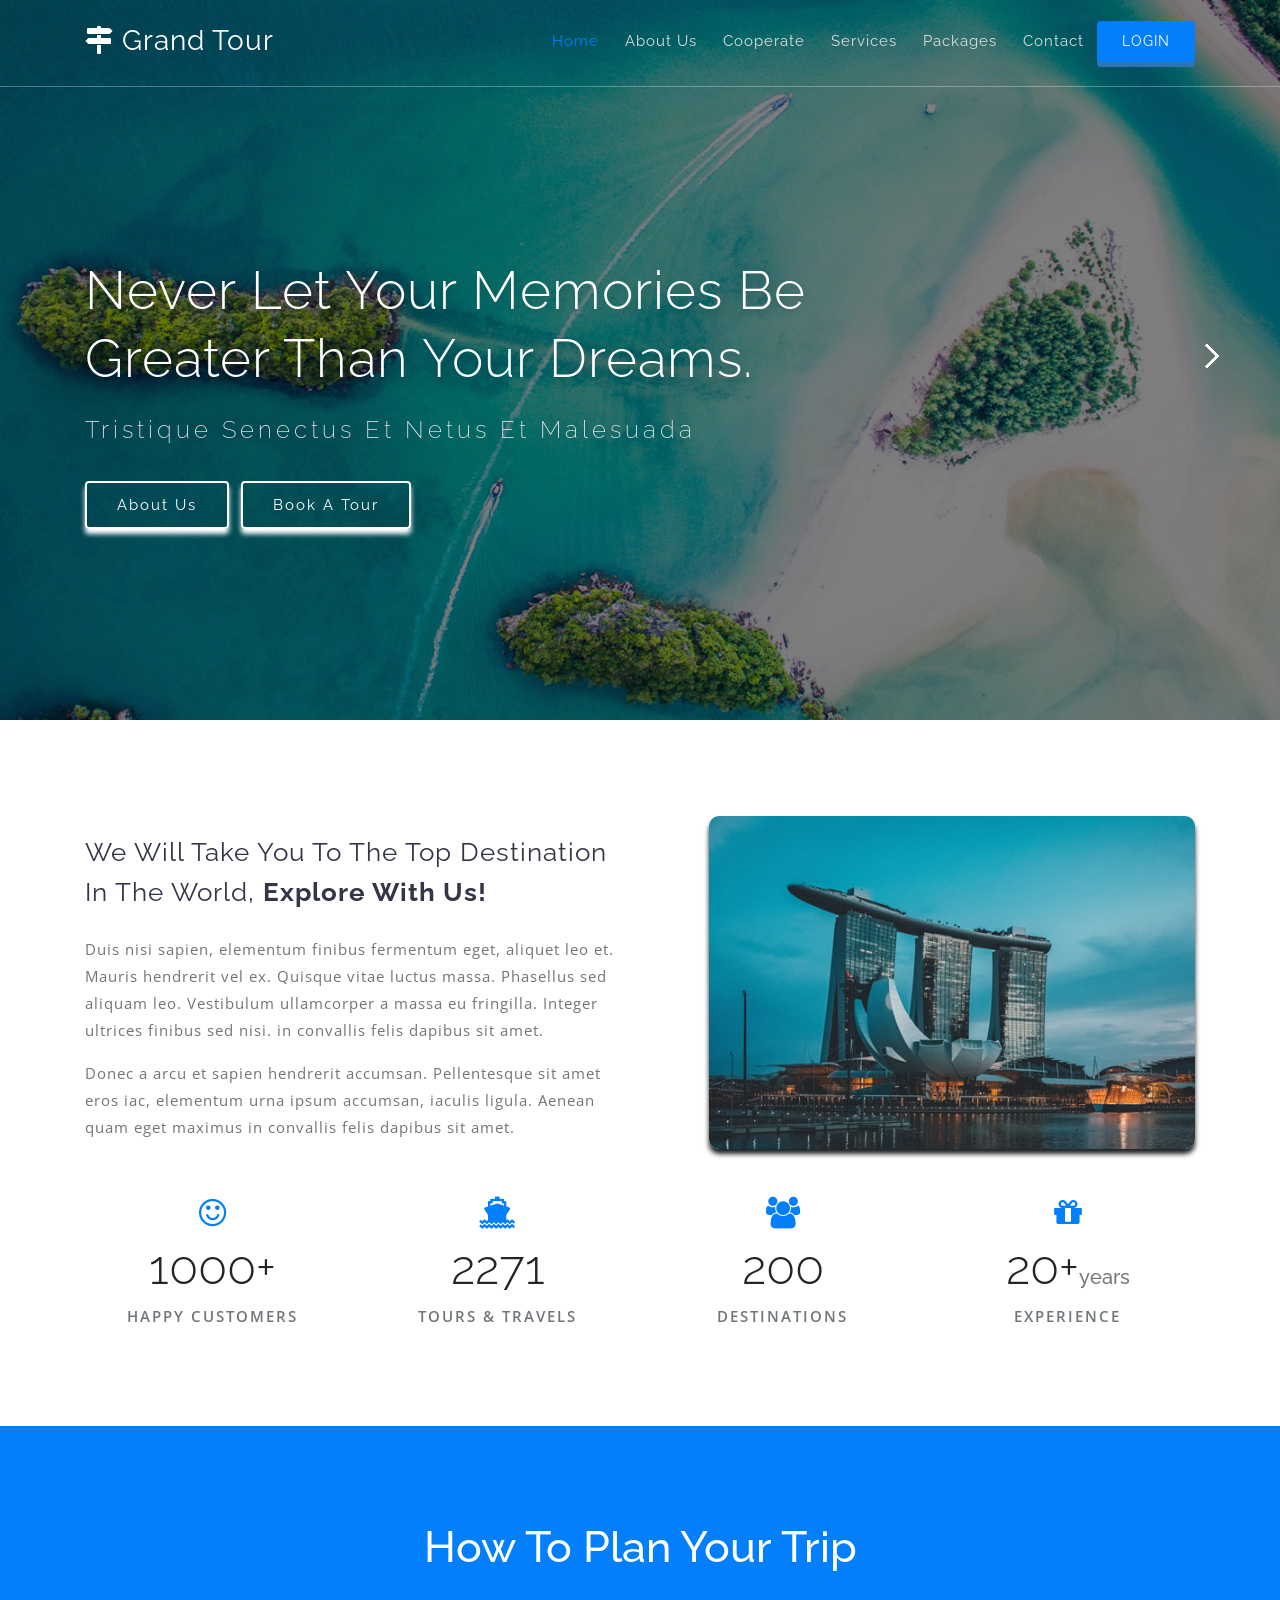
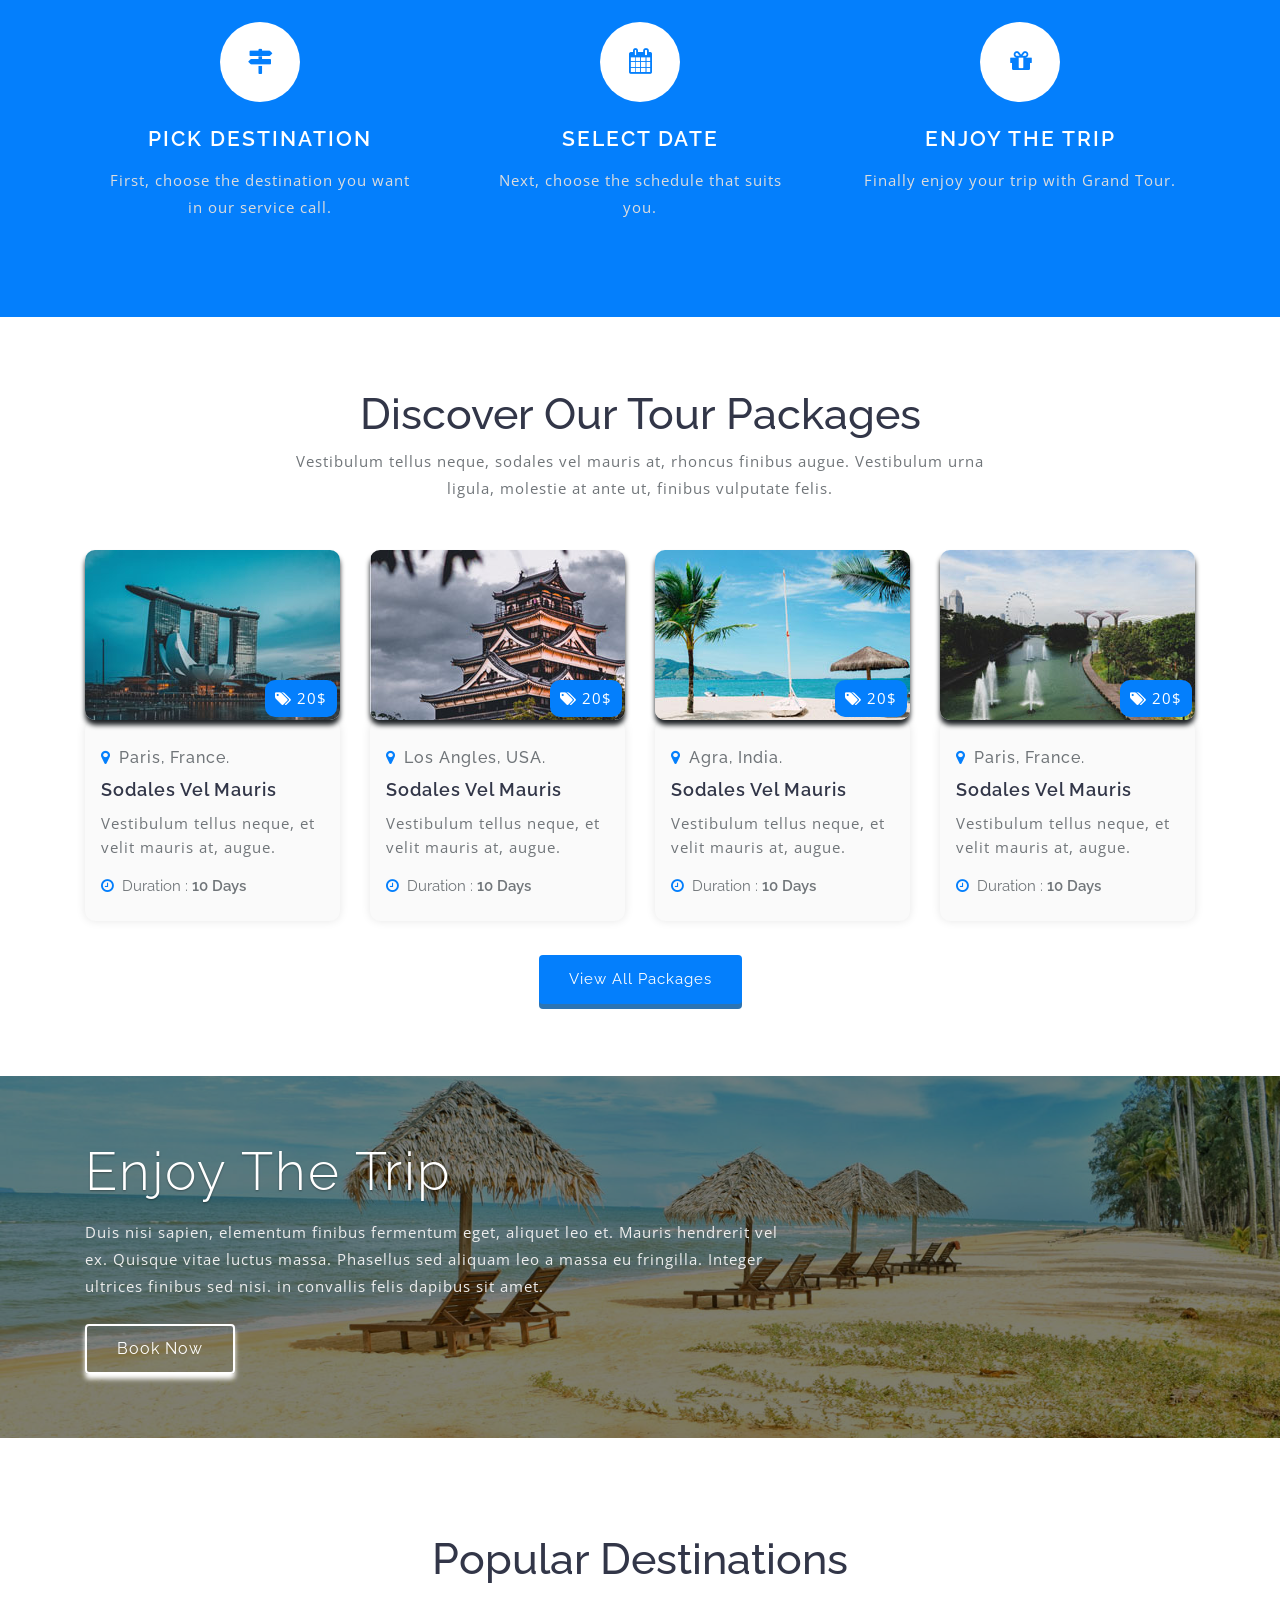
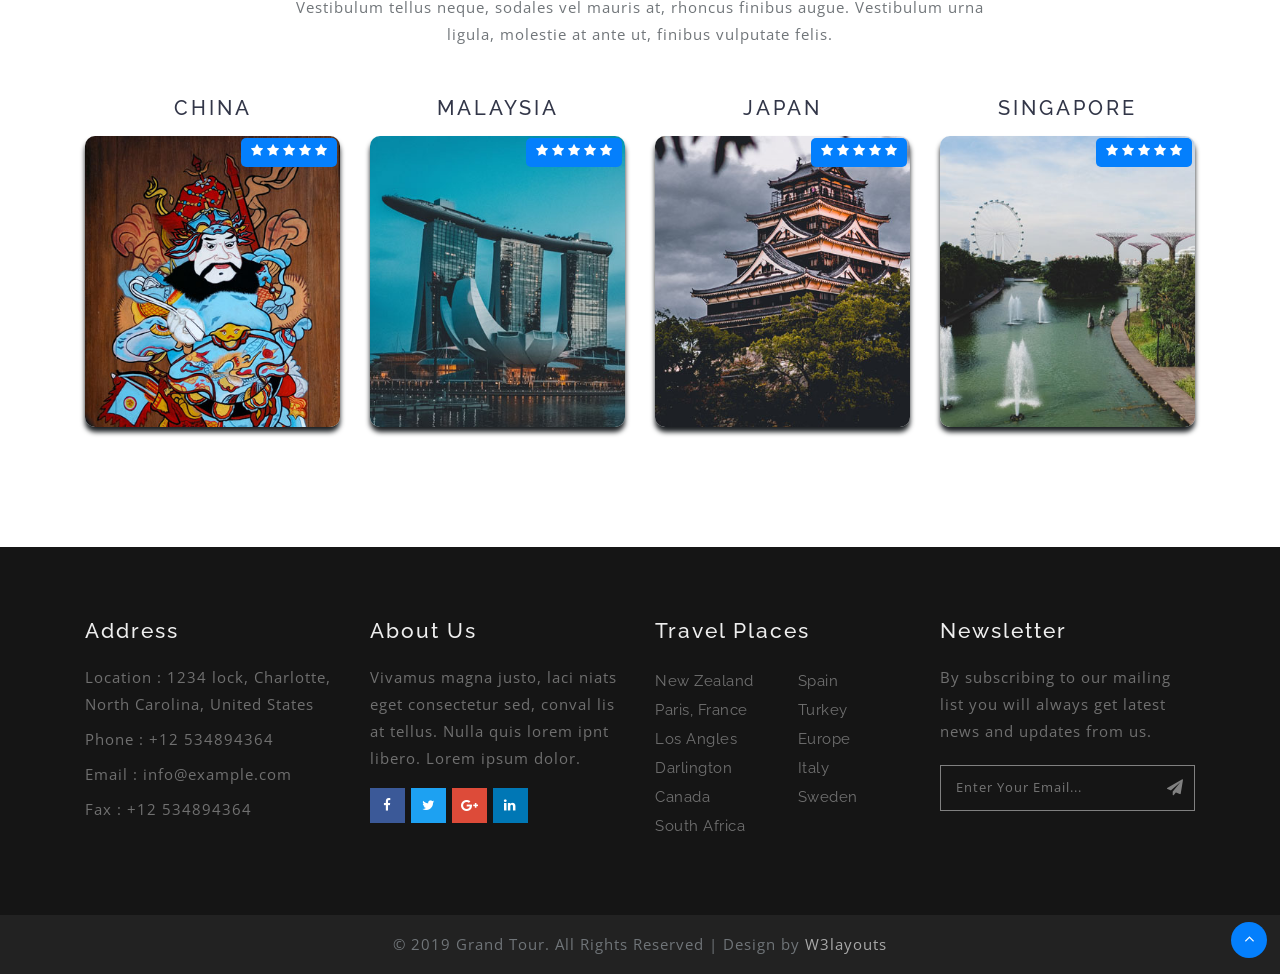
<file: wwwroot/Template/index.html>
<!DOCTYPE html>
<html lang="en">
<head>
<title>Grand Tour</title>
<meta name="viewport" content="width=device-width, initial-scale=1">
<meta charset="utf-8">
<meta name="keywords" content="Grand Tour Responsive web template, Bootstrap Web Templates, Flat Web Templates, Android Compatible web template, 
Smartphone Compatible web template, free webdesigns for Nokia, Samsung, LG, SonyEricsson, Motorola web design" />

    <script>
        addEventListener("load", function () {
            setTimeout(hideURLbar, 0);
        }, false);

        function hideURLbar() {
            window.scrollTo(0, 1);
        }
    </script>
	
	<!-- css files -->
    <link href="../Assets/css/bootstrap.css" rel='stylesheet' type='text/css' /><!-- bootstrap css -->
    <link href="../Assets/css/style.css" rel='stylesheet' type='text/css' /><!-- custom css -->
    <link href="../Assets/css/font-awesome.min.css" rel="stylesheet"><!-- fontawesome css -->
	<!-- //css files -->
	
	<link href="../Assets/css/css_slider.css" type="text/css" rel="stylesheet" media="all">

	<!-- google fonts -->
	<link href="//fonts.googleapis.com/css?family=Open+Sans:300,300i,400,400i,600,600i,700,700i,800,800i" rel="stylesheet">
	<link href="//fonts.googleapis.com/css?family=Raleway:100,100i,200,200i,300,300i,400,400i,500,500i,600,600i,700,700i,800,800i,900,900i" rel="stylesheet">
	<!-- //google fonts -->
	
</head>
<body>

<!-- header -->
<header>
	<div class="container">
		<!-- nav -->
		<nav class="py-md-4 py-3 d-lg-flex">
			<div id="logo">
				<h1 class="mt-md-0 mt-2"> <a href="index.html"><span class="fa fa-map-signs"></span> Grand Tour </a></h1>
			</div>
			<label for="drop" class="toggle"><span class="fa fa-bars"></span></label>
			<input type="checkbox" id="drop" />
			<ul class="menu ml-auto mt-1">
				<li class="active"><a href="index.html">Home</a></li>
				<li class=""><a href="about.html">About Us</a></li>
				<li class=""><a href="cooperate.html">Cooperate</a></li>
				<li class=""><a href="services.html">Services</a></li>
				<li class=""><a href="packages.html">Packages</a></li>
				<li class=""><a href="contact.html">Contact</a></li>
				<li class="booking"><a href="login.html">Login</a></li>
			</ul>
		</nav>
		<!-- //nav -->
	</div>
</header>
<!-- //header -->

<!-- banner -->
<section class="banner_w3lspvt" id="home">
	<div class="csslider infinity" id="slider1">
		<input type="radio" name="slides" checked="checked" id="slides_1" />
		<input type="radio" name="slides" id="slides_2" />
		<input type="radio" name="slides" id="slides_3" />
		<input type="radio" name="slides" id="slides_4" />
		<ul>
			<li>
				<div class="banner-top">
					<div class="overlay">
						<div class="container">
							<div class="w3layouts-banner-info">
								<h3 class="text-wh">Never let your memories be greater than your dreams.</h3>
								<h4 class="text-wh">tristique senectus et netus et malesuada</h4>
								<div class="buttons mt-4">
									<a href="about.html" class="btn mr-2">About Us</a>
									<a href="booking.html" class="btn">Book a Tour</a>
								</div>
							</div>
						</div>
					</div>
				</div>
			</li>
			<li>
				<div class="banner-top1">
					<div class="overlay">
						<div class="container">
							<div class="w3layouts-banner-info">
								<h3 class="text-wh">It is better to travel than to arrive. Let's Be Adventurers.</h3>
								<h4 class="text-wh">tristique senectus et netus et malesuada</h4>
								<div class="buttons mt-4">
									<a href="about.html" class="btn mr-2">About Us</a>
									<a href="booking.html" class="btn">Book a Tour</a>
								</div>
							</div>
						</div>
					</div>
				</div>
			</li>
			<li>
				<div class="banner-top2">
					<div class="overlay">
						<div class="container">
							<div class="w3layouts-banner-info">
								<h3 class="text-wh">Never let your memories be greater than your dreams.</h3>
								<h4 class="text-wh">tristique senectus et netus et malesuada</h4>
								<div class="buttons mt-4">
									<a href="about.html" class="btn mr-2">About Us</a>
									<a href="booking.html" class="btn">Book a Tour</a>
								</div>
							</div>
						</div>
					</div>
				</div>
			</li>
			<li>
				<div class="banner-top3">
					<div class="overlay1">
						<div class="container">
							<div class="w3layouts-banner-info">
								<h3 class="text-wh">It is better to travel than to arrive. Let's Be Adventurers.</h3>
								<h4 class="text-wh">tristique senectus et netus et malesuada</h4>
								<div class="buttons mt-4">
									<a href="about.html" class="btn mr-2">About Us</a>
									<a href="booking.html" class="btn">Book a Tour</a>
								</div>
							</div>
						</div>
					</div>
				</div>
			</li>
		</ul>
		<div class="arrows">
			<label for="slides_1"></label>
			<label for="slides_2"></label>
			<label for="slides_3"></label>
			<label for="slides_4"></label>
		</div>
	</div>
</section>
<!-- //banner -->

<!-- about -->
<section class="about py-5">
	<div class="container py-lg-5 py-sm-4">
		<div class="row">
			<div class="col-lg-6 about-left">
				<h3 class="mt-lg-3">We will take you to the Top destination in the world, <strong>Explore with us!</strong></h3>
				<p class="mt-4">Duis nisi sapien, elementum finibus fermentum eget, aliquet leo et. Mauris hendrerit vel ex.
				Quisque vitae luctus massa. Phasellus sed aliquam leo. Vestibulum ullamcorper a massa eu fringilla. Integer ultrices finibus sed nisi.
				in convallis felis dapibus sit amet.</p>
				<p class="mt-3"> Donec a arcu et sapien hendrerit accumsan. Pellentesque sit amet eros iac, elementum 
				urna ipsum accumsan, iaculis ligula. Aenean quam eget maximus in convallis felis dapibus sit amet.</p>
			</div>
			<div class="col-lg-6 about-right text-lg-right mt-lg-0 mt-5">
				<img src="../Assets/images/about.jpg" alt="" class="img-fluid abt-image" />
			</div>
		</div>
		<div class="row mt-5 text-center">
			<div class="col-lg-3 col-6">
				<div class="counter">
					<span class="fa fa-smile-o"></span>
					<div class="timer count-title count-number">1000+</div>
					<p class="count-text text-uppercase">happy customers</p>
				</div>
			</div>
			<div class="col-lg-3 col-6">
				<div class="counter">
					<span class="fa fa-ship"></span>
					<div class="timer count-title count-number">2271</div>
					<p class="count-text text-uppercase">Tours & Travels </p>
				</div>
			</div>
			<div class="col-lg-3 col-6 mt-lg-0 mt-5">
				<div class="counter">
					<span class="fa fa-users"></span>
					<div class="timer count-title count-number">200</div>
					<p class="count-text text-uppercase">destinations</p>
				</div>
			</div>
			<div class="col-lg-3 col-6 mt-lg-0 mt-5">
				<div class="counter">
					<span class="fa fa-gift"></span>
					<div class="timer count-title count-number">20+<span>years</span></div>
					<p class="count-text text-uppercase">experience</p>
				</div>
			</div>
		</div>
	</div>
</section>
<!-- //about -->

<!-- how to book -->
<section class="book py-5">
	<div class="container py-lg-5 py-sm-3">
		<h2 class="heading text-capitalize text-center"> How To Plan Your Trip</h2>
		<div class="row mt-5 text-center">
			<div class="col-lg-4 col-sm-6">
				<div class="grid-info">
					<div class="icon">
						<span class="fa fa-map-signs"></span>
					</div>
					<h4>Pick Destination</h4>
					<p class="mt-3">First, choose the destination you want in our service call.</p>
				</div>
			</div>
			<div class="col-lg-4 col-sm-6 mt-sm-0 mt-5">
				<div class="grid-info">
					<div class="icon">
						<span class="fa fa-calendar"></span>
					</div>
					<h4>Select Date</h4>
					<p class="mt-3">Next, choose the schedule that suits you.</p>
				</div>
			</div>
			<div class="col-lg-4 col-sm-6 mt-lg-0 mt-5">
				<div class="grid-info">
					<div class="icon">
						<span class="fa fa-gift"></span>
					</div>
					<h4>Enjoy the Trip</h4>
					<p class="mt-3">Finally enjoy your trip with Grand Tour.</p>
				</div>
			</div>
		</div>
	</div>
</section>
<!-- //how to book -->

<!-- tour packages -->
<section class="packages py-5">
	<div class="container py-lg-4 py-sm-3">
		<h3 class="heading text-capitalize text-center"> Discover our tour packages</h3>
		<p class="text mt-2 mb-5 text-center">Vestibulum tellus neque, sodales vel mauris at, rhoncus finibus augue. Vestibulum urna ligula, molestie at ante ut, finibus vulputate felis.</p>
		<div class="row">
			<div class="col-lg-3 col-sm-6">
				<div class="image-tour position-relative">
					<img src="../Assets/images/p1.jpg" alt="" class="img-fluid" />
					<p><span class="fa fa-tags"></span> <span>20$</span></p>
				</div>
				<div class="package-info">
					<h6 class="mt-1"><span class="fa fa-map-marker mr-2"></span>Paris, France.</h6>
					<h5 class="my-2">Sodales vel mauris</h5>
					<p class="">Vestibulum tellus neque, et velit mauris at, augue.</p>
					<ul class="listing mt-3">
						<li><span class="fa fa-clock-o mr-2"></span>Duration : <span>10 Days</span></li>
					</ul>
				</div>
			</div>
			<div class="col-lg-3 col-sm-6">
				<div class="image-tour position-relative">
					<img src="../Assets/images/p2.jpg" alt="" class="img-fluid" />
					<p><span class="fa fa-tags"></span> <span>20$</span></p>
				</div>
				<div class="package-info">
					<h6 class="mt-1"><span class="fa fa-map-marker mr-2"></span>Los Angles, USA.</h6>
					<h5 class="my-2">Sodales vel mauris</h5>
					<p class="">Vestibulum tellus neque, et velit mauris at, augue.</p>
					<ul class="listing mt-3">
						<li><span class="fa fa-clock-o mr-2"></span>Duration : <span>10 Days</span></li>
					</ul>
				</div>
			</div>
			<div class="col-lg-3 col-sm-6 mt-lg-0 mt-5">
				<div class="image-tour position-relative">
					<img src="../Assets/images/p3.jpg" alt="" class="img-fluid" />
					<p><span class="fa fa-tags"></span> <span>20$</span></p>
				</div>
				<div class="package-info">
					<h6 class="mt-1"><span class="fa fa-map-marker mr-2"></span>Agra, India.</h6>
					<h5 class="my-2">Sodales vel mauris</h5>
					<p class="">Vestibulum tellus neque, et velit mauris at, augue.</p>
					<ul class="listing mt-3">
						<li><span class="fa fa-clock-o mr-2"></span>Duration : <span>10 Days</span></li>
					</ul>
				</div>
			</div>
			<div class="col-lg-3 col-sm-6 mt-lg-0 mt-5">
				<div class="image-tour position-relative">
					<img src="../Assets/images/p4.jpg" alt="" class="img-fluid" />
					<p><span class="fa fa-tags"></span> <span>20$</span></p>
				</div>
				<div class="package-info">
					<h6 class="mt-1"><span class="fa fa-map-marker mr-2"></span>Paris, France.</h6>
					<h5 class="my-2">Sodales vel mauris</h5>
					<p class="">Vestibulum tellus neque, et velit mauris at, augue.</p>
					<ul class="listing mt-3">
						<li><span class="fa fa-clock-o mr-2"></span>Duration : <span>10 Days</span></li>
					</ul>
				</div>
			</div>
		</div>
		<div class="view-package text-center mt-4">
			<a href="packages.html">View All Packages</a>
		</div>
	</div>
</section>
<!-- tour packages -->

<!-- text -->
<section class="text-content">
	<div class="overlay-inner py-5">
		<div class="container py-md-3">
			<div class="test-info">
				<h4 class="tittle">Enjoy The Trip</h4>
				<p class="mt-3">Duis nisi sapien, elementum finibus fermentum eget, aliquet leo et. Mauris hendrerit vel ex. Quisque vitae luctus massa.
				Phasellus sed aliquam leo a massa eu fringilla. Integer ultrices finibus sed nisi. in convallis felis dapibus
				sit amet.</p>
				<div class="text-left mt-4">
						<a href="booking.html">Book Now</a>
				</div>
			</div>
		</div>
	</div>
</section>
<!-- //text -->
	
<!-- destinations -->
<section class="destinations py-5" id="destinations">
	<div class="container py-xl-5 py-lg-3">
		<h3 class="heading text-capitalize text-center"> Popular Destinations</h3>
		<p class="text mt-2 mb-5 text-center">Vestibulum tellus neque, sodales vel mauris at, rhoncus finibus augue. Vestibulum urna ligula, molestie at ante ut, finibus vulputate felis.</p>
		<div class="row inner-sec-w3layouts-w3pvt-lauinfo">
			<div class="col-md-3 col-sm-6 col-6 destinations-grids text-center">
				<h4 class="destination mb-3">China</h4>
				<div class="image-position position-relative">
					<img src="../Assets/images/china.jpg" class="img-fluid" alt="">
					<div class="rating">
						<ul>
							<li><span class="fa fa-star"></span></li>
							<li><span class="fa fa-star"></span></li>
							<li><span class="fa fa-star"></span></li>
							<li><span class="fa fa-star"></span></li>
							<li><span class="fa fa-star"></span></li>
						</ul>
					</div>
				</div>
				<div class="destinations-info">
					<div class="caption mb-lg-3">
						<h4>China</h4>
						<a href="booking.html">Book Now</a>
					</div>
				</div>
				<br>
			</div>
			<div class="col-md-3 col-sm-6 col-6 destinations-grids text-center">
				<h4 class="destination mb-3">Malaysia</h4>
				<div class="image-position position-relative">
					<img src="../Assets/images/malaysia.jpg" class="img-fluid" alt="">
					<div class="rating">
						<ul>
							<li><span class="fa fa-star"></span></li>
							<li><span class="fa fa-star"></span></li>
							<li><span class="fa fa-star"></span></li>
							<li><span class="fa fa-star"></span></li>
							<li><span class="fa fa-star"></span></li>
						</ul>
					</div>
				</div>
				<div class="destinations-info">
					<div class="caption mb-lg-3">
						<h4>Malaysia</h4>
						<a href="booking.html">Book Now</a>
					</div>
				</div>
			</div>
			<div class="col-md-3 col-sm-6 col-6 destinations-grids text-center mt-md-0 mt-4">
				<h4 class="destination mb-3">Japan</h4>
				<div class="image-position position-relative">
					<img src="../Assets/images/japan.jpg" class="img-fluid" alt="">
					<div class="rating">
						<ul>
							<li><span class="fa fa-star"></span></li>
							<li><span class="fa fa-star"></span></li>
							<li><span class="fa fa-star"></span></li>
							<li><span class="fa fa-star"></span></li>
							<li><span class="fa fa-star"></span></li>
						</ul>
					</div>
				</div>
				<div class="destinations-info">
					<div class="caption mb-lg-3">
						<h4>Japan</h4>
						<a href="booking.html">Book Now</a>
					</div>
				</div>
			</div>
			<div class="col-md-3 col-sm-6 col-6 destinations-grids text-center mt-md-0 mt-4">
				<h4 class="destination mb-3">Singapore</h4>
				<div class="image-position position-relative">
					<img src="../Assets/images/singapore.jpg" class="img-fluid" alt="">
					<div class="rating">
						<ul>
							<li><span class="fa fa-star"></span></li>
							<li><span class="fa fa-star"></span></li>
							<li><span class="fa fa-star"></span></li>
							<li><span class="fa fa-star"></span></li>
							<li><span class="fa fa-star"></span></li>
						</ul>
					</div>
				</div>
				<div class="destinations-info">
					<div class="caption mb-lg-3">
						<h4>Singapore</h4>
						<a href="booking.html">Book Now</a>
					</div>
				</div>
			</div>
		</div>
	</div>
</section>
<!-- destinations -->

<!--footer -->
<footer>
<section class="footer footer_w3layouts_section_1its py-5">
	<div class="container py-lg-4 py-3">
		<div class="row footer-top">
			<div class="col-lg-3 col-sm-6 footer-grid_section_1its_w3">
				<div class="footer-title">
					<h3>Address</h3>
				</div>
				<div class="footer-text">
					<p>Location : 1234 lock, Charlotte, North Carolina, United States</p>
					<p>Phone : +12 534894364</p>
					<p>Email : <a href="mailto:info@example.com">info@example.com</a></p>
					<p>Fax : +12 534894364</p>
				</div>
			</div>
			<div class="col-lg-3 col-sm-6 footer-grid_section mt-sm-0 mt-4">
				<div class="footer-title">
					<h3>About Us</h3>
				</div>
				<div class="footer-text">
					<p>Vivamus magna justo, laci niats eget consectetur sed, conval lis at tellus. Nulla quis lorem ipnt libero.
					Lorem ipsum dolor.</p>
				</div>
				<ul class="social_section_1info">
					<li class="mb-2 facebook"><a href="#"><span class="fa fa-facebook"></span></a></li>
					<li class="mb-2 twitter"><a href="#"><span class="fa fa-twitter"></span></a></li>
					<li class="google"><a href="#"><span class="fa fa-google-plus"></span></a></li>
					<li class="linkedin"><a href="#"><span class="fa fa-linkedin"></span></a></li>
				</ul>
			</div>
			<div class="col-lg-3 col-sm-6 mt-lg-0 mt-4 footer-grid_section_1its_w3">
				<div class="footer-title">
					<h3>Travel Places</h3>
				</div>
				<div class="row">
					<ul class="col-6 links">
						<li><a href="#choose" class="scroll">New Zealand </a></li>
						<li><a href="#overview" class="scroll">Paris, France </a></li>
						<li><a href="#pricing" class="scroll">Los Angles</a></li>
						<li><a href="#faq" class="scroll"> Darlington</a></li>
						<li><a href="#testimonials" class="scroll">Canada </a></li>
						<li><a href="#contact" class="scroll"> South Africa </a></li>
					</ul>
					<ul class="col-6 links">
						<li><a href="#">Spain </a></li>
						<li><a href="#">Turkey </a></li>
						<li><a href="#faq" class="scroll">Europe </a></li>
						<li><a href="#">Italy </a></li>
						<li><a href="#">Sweden </a></li>
					</ul>
				</div>
			</div>
			<div class="col-lg-3 col-sm-6 mt-lg-0 mt-4 footer-grid_section_1its_w3">
				<div class="footer-title">
					<h3>Newsletter</h3>
				</div>
				<div class="footer-text">
					<p>By subscribing to our mailing list you will always get latest news and updates from us.</p>
					<form action="#" method="post">
						<input type="email" name="Email" placeholder="Enter your email..." required="">
						<button class="btn1"><i class="fa fa-paper-plane" aria-hidden="true"></i></button>
						<div class="clearfix"> </div>
					</form>
				</div>
			</div>
		</div>
	</div>
</section>
</footer>
<!-- //footer -->

<!-- copyright -->
<div class="copyright py-3 text-center">
	<p>© 2019 Grand Tour. All Rights Reserved | Design by <a href="http://w3layouts.com/" target="=_blank"> W3layouts </a></p>
</div>
<!-- //copyright -->

<!-- move top -->
<div class="move-top text-right">
	<a href="#home" class="move-top"> 
		<span class="fa fa-angle-up  mb-3" aria-hidden="true"></span>
	</a>
</div>
<!-- move top -->

	
</body>
</html>
</file>
<file: wwwroot/Assets/css/style.css>
/*--
Author: W3layouts
Author URL: http://w3layouts.com
License: Creative Commons Attribution 3.0 Unported
License URL: http://creativecommons.org/licenses/by/3.0/
--*/
html,
body {
    margin: 0;
    font-size: 100%;
    background: #fff;
    font-family: "Raleway", sans-serif;
}

html {
    scroll-behavior: smooth;
}

body a {
    text-decoration: none;
    transition: 0.5s all;
    -webkit-transition: 0.5s all;
    -moz-transition: 0.5s all;
    -o-transition: 0.5s all;
    -ms-transition: 0.5s all;
}

body img {
    max-width: 100%;
}

a:hover {
    text-decoration: none;
}

input[type="button"],
input[type="submit"],
input[type="text"],
input[type="email"],
input[type="search"] {
    transition: 0.5s all;
    -webkit-transition: 0.5s all;
    -moz-transition: 0.5s all;
    -o-transition: 0.5s all;
    -ms-transition: 0.5s all;
}

h1,
h2,
h3,
h4,
h5,
h6 {
    margin: 0;
    color: #323648;
}

li {
    list-style-type: none;
}

p {
    margin: 0;
    font-size: 15px;
    line-height: 1.8em;
    letter-spacing: 1px;
    color: #707579;
    font-family: "Open Sans", sans-serif;
}

ul {
    margin: 0;
    padding: 0;
}

/*-- header --*/

header {
    position: absolute;
    z-index: 9;
    width: 100%;
    border-bottom: 1px solid rgba(255, 255, 255, 0.3);
}

.toggle,
[id^="drop"] {
    display: none;
}

/* Giving a background-color to the nav container. */
nav {
    margin: 0;
    padding: 0;
}

#logo a {
    float: left;
    font-size: 0.7em;
    display: initial;
    margin: 0;
    letter-spacing: 1px;
    color: #fff;
    padding: 0px 0;
    border: none;
    font-family: "Raleway", sans-serif;
}

    #logo a span.fa {
        color: #fff;
    }

/* Since we'll have the "ul li" "float:left"
 * we need to add a clear after the container. */

nav:after {
    content: "";
    display: table;
    clear: both;
}

/* Removing padding, margin and "list-style" from the "ul",
 * and adding "position:reltive" */
nav ul {
    float: right;
    padding: 0;
    margin: 0;
    list-style: none;
    position: relative;
}

    /* Positioning the navigation items inline */
    nav ul li {
        margin: 0px;
        display: inline-block;
        float: left;
    }

/* Styling the links */
nav a {
    color: #ddd;
    text-transform: capitalize;
    letter-spacing: 1px;
    padding-left: 0;
    padding-right: 0;
    padding: 10px 13px;
    font-weight: 400;
    font-size: 15px;
    vertical-align: middle;
}

nav li.booking a {
    background: #047ffc;
    border: none;
    border-radius: 4px;
    box-shadow: 0 5px 0 #2c74b3;
    padding: 10px 25px;
    display: block;
    margin-top: -7px;
    text-transform: uppercase;
    color: #fff;
    letter-spacing: 1px;
    font-size: 14px;
}

    nav li.booking a:hover {
        background: #03c988;
        box-shadow: none;
        transform: translateY(5px);
    }

nav ul li ul li:hover {
    background: #f8f9fa;
}

/* Background color change on Hover */
nav a:hover {
    color: #ddd;
}

.menu li.active a {
    color: #047ffc;
}

.menu li a:hover {
    color: #047ffc;
}

/* Hide Dropdowns by Default
 * and giving it a position of absolute */
nav ul ul {
    display: none;
    position: absolute;
    /* has to be the same number as the "line-height" of "nav a" */
    top: 30px;
    background: #fff;
    padding: 10px;
}

/* Display Dropdowns on Hover */
nav ul li:hover > ul {
    display: inherit;
}

/* Fisrt Tier Dropdown */
nav ul ul li {
    width: 170px;
    float: none;
    display: list-item;
    position: relative;
}

    nav ul ul li a {
        color: #333;
        padding: 5px 10px;
        display: block;
    }
/* Second, Third and more Tiers	
 * We move the 2nd and 3rd etc tier dropdowns to the left
 * by the amount of the width of the first tier.
*/
nav ul ul ul li {
    position: relative;
    top: -60px;
    /* has to be the same number as the "width" of "nav ul ul li" */
    left: 170px;
}

/* Change ' +' in order to change the Dropdown symbol */
li > a:only-child:after {
    content: "";
}

/* Media Queries
--------------------------------------------- */

@media all and (max-width: 991px) {
    #logo {
        display: block;
        padding: 0;
        width: 100%;
        text-align: center;
        float: none;
    }

    .menu li.active a {
        color: #047ffc;
    }

    nav ul li span {
        color: #333;
    }

    nav {
        margin: 0;
    }

        nav a {
            color: #333;
        }

    /* Hide the navigation menu by default */
    /* Also hide the  */
    .toggle + a,
    .menu {
        display: none;
    }

    /* Stylinf the toggle lable */
    .toggle {
        display: block;
        padding: 5px 15px;
        font-size: 20px;
        text-decoration: none;
        border: none;
        border-radius: 15%;
        float: right;
        background-color: #047ffc;
        color: #fff;
        margin-bottom: 0;
    }

    .menu .toggle {
        float: none;
        text-align: center;
        margin: auto;
        width: 30%;
        padding: 5px;
        font-weight: normal;
        font-size: 15px;
        letter-spacing: 1px;
    }

    .toggle:hover {
        color: #333;
        background-color: #fff;
    }

    /* Display Dropdown when clicked on Parent Lable */
    [id^="drop"]:checked + ul {
        display: block;
        background: #fff;
        padding: 15px 0;
        width: 100%;
        text-align: center;
    }

    /* Change menu item's width to 100% */
    nav ul li {
        display: block;
        width: 100%;
        padding: 7px 0;
    }

    nav a {
        padding: 5px 0;
    }

        nav a:hover {
            color: #333;
        }

    .login-icon {
        text-align: center;
    }

    nav ul ul .toggle,
    nav ul ul a {
        padding: 0 40px;
    }

    nav ul ul ul a {
        padding: 0 80px;
    }

    nav a:hover,
    nav ul ul ul a {
        background-color: transparent;
    }

    nav ul li ul li .toggle,
    nav ul ul a,
    nav ul ul ul a {
        padding: 14px 20px;
        color: #fff;
        font-size: 17px;
    }

    nav ul li ul li .toggle,
    nav ul ul a {
        background-color: #fff;
    }

    nav ul ul li a {
        font-size: 15px;
    }

    ul.inner-ul {
        padding: 0 !important;
    }
    /* Hide Dropdowns by Default */
    nav ul ul {
        float: none;
        position: static;
        color: #ffffff;
        /* has to be the same number as the "line-height" of "nav a" */
    }

        /* Hide menus on hover */
        nav ul ul li:hover > ul,
        nav ul li:hover > ul {
            display: none;
        }

        /* Fisrt Tier Dropdown */
        nav ul ul li {
            display: block;
            width: 100%;
            padding: 0;
        }

        nav ul ul ul li {
            position: static;
            /* has to be the same number as the "width" of "nav ul ul li" */
        }
}

@media all and (max-width: 330px) {
    nav ul li {
        display: block;
        width: 94%;
    }
}

.user span.fa {
    font-size: 25px;
    color: #fff;
}
/*-- //header --*/

/* banner style */
.banner_w3lspvt {
    position: relative;
    z-index: 1;
}

.banner-top {
    background: url(../images/banner1.jpg) no-repeat center;
    background-size: cover;
    -webkit-background-size: cover;
    -moz-background-size: cover;
    -o-background-size: cover;
    -moz-background-size: cover;
}

.banner-top1 {
    background: url(../images/banner2.jpg) no-repeat center;
    background-size: cover;
    -webkit-background-size: cover;
    -moz-background-size: cover;
    -o-background-size: cover;
    -moz-background-size: cover;
}

.banner-top2 {
    background: url(../images/banner3.jpg) no-repeat 0px 0px;
    background-size: cover;
    -webkit-background-size: cover;
    -moz-background-size: cover;
    -o-background-size: cover;
    -moz-background-size: cover;
}

.banner-top3 {
    background: url(../images/banner4.jpg) no-repeat center;
    background-size: cover;
    -webkit-background-size: cover;
    -moz-background-size: cover;
    -o-background-size: cover;
    -moz-background-size: cover;
}

.w3layouts-banner-info {
    padding-top: 18em;
    max-width: 800px;
}

    .w3layouts-banner-info h3 {
        text-shadow: 3px 4px 6px rgba(45, 45, 45, 0.15);
        font-size: 3.3em;
        letter-spacing: 1px;
        color: #fff;
        font-weight: 300;
        text-transform: capitalize;
        line-height: 68px;
    }

    .w3layouts-banner-info h4 {
        color: #eee;
        margin: 1em 0 1.5em;
        letter-spacing: 4px;
        text-transform: capitalize;
        font-weight: 200;
    }

    .w3layouts-banner-info a.btn {
        border: 2px solid #fff;
        border-radius: 4px;
        box-shadow: 0 5px 5px #fff;
        padding: 11px 30px;
        color: #fff;
        font-size: 15px;
        letter-spacing: 2px;
        text-transform: capitalize;
        font-family: "Raleway", sans-serif;
    }

        .w3layouts-banner-info a.btn:hover {
            background: #03C988;
            border: none;
            box-shadow: 0 5px 5px #159895;
        }

.banner-top,
.banner-top1,
.banner-top2,
.banner-top3 {
    min-height: 750px;
}

.overlay {
    min-height: 750px;
    background: rgba(0, 0, 0, 0.5);
}

.overlay1 {
    min-height: 750px;
    background: rgba(0, 0, 0, 0.6);
}

/*-- //banner style --*/

/*-- about --*/
.about-left h3 {
    text-transform: capitalize;
    line-height: 40px;
    font-size: 26px;
    font-weight: 400;
    letter-spacing: 1px;
}

.about-right img.abt-image {
    width: 90%;
}
/*-- //about --*/

/*-- stats --*/
.counter span.fa {
    font-size: 2em;
    color: #047ffc;
}

.timer {
    font-size: 3em;
    font-weight: 300;
}

    .timer span {
        font-size: 20px;
        font-weight: 500;
        color: #777;
    }

p.count-text {
    letter-spacing: 2px;
    font-weight: 600;
}

/*-- //stats --*/

/*-- book --*/
.book {
    background: #047ffc;
}

    .book h2.heading {
        color: #fff;
    }

.grid-info h4 {
    color: #fff;
    letter-spacing: 2px;
    font-weight: 600;
    font-size: 21px;
    text-transform: uppercase;
}

.grid-info p {
    color: #ddd;
}

.icon {
    background: #fff;
    width: 80px;
    height: 80px;
    line-height: 80px;
    margin: 0em auto 1.5em;
    border-radius: 50%;
}

    .icon span.fa {
        font-size: 25px;
        line-height: 80px;
        color: #047ffc;
    }

.grid-info {
    padding: 0 1em;
}
/*-- book --*/

/*--footer--*/

.footer_w3layouts_section_1its {
    background: #151515;
}

    .footer_w3layouts_section_1its h3,
    .footer_w3layouts_section_1its h2 {
        font-size: 1.3em;
        color: #eee;
        margin-bottom: 20px;
        letter-spacing: 2px;
    }

.footer-text p,
.contact-info p {
    color: #808080;
    line-height: 1.8em;
    letter-spacing: 1px;
}

.phone {
    margin-top: 20px;
}

.contact-info h4 {
    font-style: normal;
    font-weight: 300;
    font-size: 1.3em;
    line-height: 1.71;
    letter-spacing: 1px;
    text-transform: capitalize;
    color: #fff;
}

.footer p,
.footer a {
    color: #707070;
    margin: 8px 0;
}

.footer-grid:nth-child(2) {
    border-left: 1px solid #1b1b1b;
    border-right: 1px solid #1b1b1b;
}

.footer ul li.hd {
    color: #34bf49;
}

.newsletter .email {
    background-color: #f4f4f4;
    border: none;
}

.flickr-grid {
    float: left;
    width: 32%;
    margin: 0 0.1em 0.2em;
}

    .flickr-grid a img {
        width: 100%;
        padding: 0.3em;
        border: 1px solid #333333;
    }

.footer-text input[type="email"] {
    outline: none;
    padding: 12px 15px;
    color: #fff;
    font-size: 13px;
    width: 85%;
    border: none;
    background: none;
    letter-spacing: 1px;
    text-transform: capitalize;
    font-family: "Open Sans", sans-serif;
}

.newsletter {
    position: relative;
    margin-top: 2em;
}

button.btn1 {
    color: #808080;
    border: none;
    padding: 10px 0;
    outline: none;
    text-align: center;
    text-decoration: none;
    background: none;
    cursor: pointer;
    -webkit-transition: 0.5s all;
    -moz-transition: 0.5s all;
    -o-transition: 0.5s all;
    -ms-transition: 0.5s all;
    transition: 0.5s all;
    float: right;
    width: 15%;
}

.footer-grid_section_1its_w3 form {
    border: 1px solid #808080;
    width: 100%;
    margin-top: 20px;
}

ul.social_section_1info li {
    display: inline-block;
}

ul.social_section_1info a {
    color: #808080;
    margin-right: 10px;
    font-size: 13.5px;
    margin-right: 2px;
    width: 35px;
    height: 35px;
    background: #212121;
    display: block;
    text-align: center;
    line-height: 35px;
    letter-spacing: 1px;
}

    ul.social_section_1info a:hover {
        color: #fff;
    }

.phone p a {
    color: #808080;
}

    .phone p a:hover {
        color: #fff;
    }

ul.links li {
    list-style-type: none;
    margin: 5px 0;
}

    ul.links li a {
        color: #707070;
        font-size: 15px;
        letter-spacing: 0.5px;
    }

        ul.links li a:hover {
            color: #999;
        }

.footer-title a i {
    font-size: 1em;
    width: 55px;
    height: 55px;
    background: #047ffc;
    border-radius: 50%;
    cursor: pointer;
    text-align: center;
    line-height: 1.7;
    color: rgba(255, 255, 255, 0.69);
}

.footer-title a {
    font-size: 33px;
    text-transform: capitalize;
    font-weight: 600;
    color: #eee;
}

li.facebook a {
    color: #fff;
    background: #3b5998;
}

li.twitter a {
    color: #fff;
    background: #1da1f2;
}

li.google a {
    color: #fff;
    background: #dd4b39;
}

li.linkedin a {
    color: #fff;
    background: #0077b5;
}
/*--//footer--*/

/*-- text --*/

.text-content {
    background: url(../images/banner4.jpg) no-repeat center;
    background-size: cover;
    -webkit-background-size: cover;
    -moz-background-size: cover;
    -o-background-size: cover;
    -moz-background-size: cover;
    position: relative;
}

.overlay-inner {
    background: rgba(0, 0, 0, 0.5);
}

.order-left-content h4 {
    font-size: 4em;
    font-weight: 600;
}

.test-info p {
    color: #eee;
}

h4.tittle {
    font-size: 3.3em;
    color: #fff;
    font-weight: 300;
    text-shadow: 0 1px 2px rgba(0, 0, 0, 0.37);
    text-transform: capitalize;
    letter-spacing: 2px;
    margin: 0;
}

.test-info a {
    border: 2px solid #fff;
    border-radius: 4px;
    box-shadow: 0 5px 5px #fff;
    padding: 11px 30px;
    color: #fff;
    font-size: 16px;
    letter-spacing: 1px;
    text-transform: capitalize;
    display: inline-block;
}

    .test-info a:hover {
        background: #03C988;
        border: none;
        box-shadow: 0 5px 5px #159895;
    }

.test-info {
    max-width: 700px;
}
/*-- //text --*/

/*-- packages --*/

h3.heading,
h2.heading {
    font-size: 43px;
}

p.text {
    max-width: 700px;
    margin: auto;
}

.package-info {
    padding: 1.5em 1em;
    background: #fafafa;
    box-shadow: 0 0 10px rgba(0, 0, 0, 0.1);
    border: none;
    border-radius: 10px;
}

.view-package a {
    background: #047ffc;
    border: none;
    border-radius: 4px;
    box-shadow: 0 5px 0 #2c74b3;
    padding: 13px 30px;
    color: #fff;
    letter-spacing: 1px;
    font-size: 15px;
    margin-top: 10px;
    display: inline-block;
}


    .view-package a:hover {
        background: #03c988;
        box-shadow: none;
        transform: translateY(5px);
    }

.package-info h5 {
    text-transform: capitalize;
    font-weight: 600;
    letter-spacing: 1px;
    font-size: 18px;
    line-height: 1.5em;
}

.package-info p {
    font-size: 15px;
    line-height: 1.6em;
}

.package-info h6 {
    font-size: 16px;
    letter-spacing: 1px;
    color: #707579;
    text-transform: capitalize;
}

.image-tour p {
    position: absolute;
    border: none;
    border-radius: 10px;
    right: 1%;
    bottom: 2%;
    background: #047ffc;
    padding: 5px 10px;
    color: #fff;
}

.package-info h6 span.fa {
    color: #047ffc;
}

ul.listing li {
    letter-spacing: 0px;
    color: #707579;
    font-size: 15px;
}

    ul.listing li span {
        font-weight: 600;
    }

        ul.listing li span.fa {
            font-weight: normal;
            color: #047ffc;
        }
/*-- //packages --*/

/* destinations */
.destinations-grids {
    position: relative;
    overflow: hidden;
    z-index: 1;
}

    .destinations-grids .caption h4 {
        font-size: 20px;
        font-weight: 600;
        color: #fff;
        letter-spacing: 1px;
    }

h4.destination {
    text-transform: uppercase;
    font-size: 20px;
    letter-spacing: 3px;
}

.rating ul li {
    display: inline-block;
}

    .rating ul li span.fa {
        color: #fff;
        font-size: 13px;
    }

.rating {
    background: #047ffc;
    border: none;
    border-radius: 5px;
    position: absolute;
    right: 1%;
    top: 1%;
    padding: 0px 10px 5px;
}

.caption a {
    font-size: 15px;
    background: none;
    border: 1px solid #ccc;
    border-radius: 4px;
    box-shadow: 0 5px 5px #fff;
    padding: 12px 20px;
    letter-spacing: 1px;
    color: #ccc;
    margin-top: 20px;
    display: inline-block;
}

    .caption a:hover {
        background: #03C988;
        border: none;
        box-shadow: 0 5px 5px #159895;
    }

.destinations-info {
    position: absolute;
    bottom: -227px;
    margin: 0;
    background: rgba(0, 0, 0, 0.8);
    padding: 30px 0px 10px;
    transition: 0.5s all;
    -webkit-transition: 0.5s all;
    -moz-transition: 0.5s all;
    -o-transition: 0.5s all;
    -ms-transition: 0.5s all;
    left: 15px;
    right: 15px;
    text-align: center;
}

.destinations-grids:hover div.destinations-info {
    bottom: 0;
}

.caption {
    padding: 0px;
}

/* destinations responsive */
@media (max-width: 1080px) {
}

@media (max-width: 1024px) {
}

@media (max-width: 991px) {
    .destinations-grids {
        padding: 0 5px;
    }

        .destinations-grids h4 {
            font-size: 18px;
        }

    .destinations-info {
        left: 5px;
        right: 5px;
    }

    .destinations-info {
        padding: 20px 0;
    }
}

@media (max-width: 736px) {
}

@media (max-width: 480px) {
}

@media (max-width: 440px) {
}

@media (max-width: 414px) {
}

@media (max-width: 384px) {
    .destinations-grids {
        padding: 0 1em;
    }
}

@media (max-width: 320px) {
}

/* //destinations responsive */
/* //destinations */

/*-- copy right --*/
.copyright {
    background: #222;
}

    .copyright p a {
        color: #aaa;
    }
/*-- //copy right --*/

/*-- move top --*/

.move-top {
    position: relative;
}

a.move-top {
    text-align: center;
    position: absolute;
    right: 1%;
    bottom: 0%;
}

    a.move-top span {
        color: #fff;
        width: 36px;
        height: 36px;
        border: transparent;
        line-height: 2em;
        background: #047ffc;
        border-radius: 50px;
        -webkit-border-radius: 50px;
        -o-border-radius: 50px;
        -moz-border-radius: 50px;
        -ms-border-radius: 50px;
    }

/*-- //move top --*/

/*-- inner banner --*/
.banner_inner {
    background: url(../images/banner1.jpg) no-repeat center;
    background-size: cover;
    -webkit-background-size: cover;
    -moz-background-size: cover;
    -o-background-size: cover;
    -moz-background-size: cover;
    min-height: 300px;
}

.banner_inner_overlay {
    background: rgba(0, 0, 0, 0.5);
    min-height: 300px;
}

/*-- //inner banner --*/

/* tabs */
.inner-w3pvt-wrap {
    padding-top: 2em;
}

    .inner-w3pvt-wrap h4 {
        font-size: 22px;
        color: #fff;
        font-weight: 600;
        text-transform: capitalize;
        letter-spacing: 1px;
    }

.inner-sec-grid {
    padding: 2.5em 2em;
    border: none;
    transition: none;
    border: 1px solid #999;
}

    .inner-sec-grid span.fa {
        font-size: 2em;
        color: #047ffc;
    }

.choose {
    background: url(../images/choose.jpg) no-repeat center;
    background-size: cover;
    -webkit-background-size: cover;
    -moz-background-size: cover;
    -o-background-size: cover;
    -moz-background-size: cover;
}

    .choose h2.heading {
        color: #fff;
    }

.overlay-all {
    background: rgba(0, 0, 0, 0.5);
}

.inner-w3pvt-wrap p {
    font-size: 15px;
    color: #ccc;
}

.tab-main section {
    display: none;
}

.tab-main input.w3pvt-sm {
    display: none;
}

.tab-main label {
    display: inline-block;
    padding: 12px 25px;
    color: #333;
    background: #fff;
    font-size: 16px;
    letter-spacing: 1px;
}

.tab-main span {
    margin-right: 0.5em;
}

.tab-main label:before {
    font-family: fontawesome;
    font-weight: normal;
    margin-right: 10px;
    opacity: 0;
    display: none;
}

.tab-main label[for*="1"]:before {
    content: "\f1cb";
}

.tab-main label[for*="2"]:before {
    content: "\f17d";
}

.tab-main label[for*="3"]:before {
    content: "\f16c";
}

.tab-main label[for*="4"]:before {
    content: "\f171";
}

.tab-main label:hover {
    cursor: pointer;
}

.tab-main input:checked + label {
    background: #047ffc;
    color: #fff;
}

.tab-main #tab1:checked ~ #content1,
.tab-main #tab2:checked ~ #content2,
.tab-main #tab3:checked ~ #content3,
.tab-main #tab4:checked ~ #content4 {
    display: block;
}

@media screen and (max-width: 800px) {
    .tab-main label:before {
        margin: 0;
        font-size: 18px;
    }
}

@media screen and (max-width: 500px) {
    .tab-main label {
        padding: 15px;
    }
}

/*-- //tabs --*/

/*-- testimonials --*/

.testi-info h3 {
    font-size: 20px;
    letter-spacing: 1px;
    text-transform: uppercase;
    font-weight: 600;
}

.test-img img {
    -webkit-border-radius: 50%;
    -o-border-radius: 50%;
    -ms-border-radius: 50%;
    -moz-border-radius: 50%;
    border-radius: 50%;
}

/*-- //testimonials --*/

/*-- contact --*/
.adress-w3pvt-info h6 {
    font-size: 1.2em;
    color: #3d3d3e;
    font-weight: 600;
    letter-spacing: 1px;
    margin: 1em 0;
}

.adress-w3pvt-info a {
    color: #777;
    letter-spacing: 1px;
}

.adress-icon span.fa {
    color: #047ffc;
    font-size: 2em;
    vertical-align: middle;
}

.contact-forms input,
.contact-forms textarea,
.contact-forms select {
    font-size: 15px;
    color: #000;
    padding: 1em 1em;
    background: #f6f6f6;
    outline: none;
    border: none;
    letter-spacing: 1px;
    border-radius: 0px;
    outline: none !important;
}

.contact-forms select {
    padding: 0em 1em;
    height: 52px !important;
    color: #777;
}

button.sent-butnn {
    font-size: 16px;
    text-decoration: none;
    text-transform: capitalize;
    display: inline-block;
    letter-spacing: 2px;
    outline: none;
    color: #fff;
    background: #047ffc;
    border-radius: 0px;
    padding: 10px 20px;
}

.contact-left-form {
    padding: 3em;
    background: #fff;
    box-shadow: 0 0 50px rgba(0, 0, 0, 0.1);
}

.contact-right h4 {
    font-size: 30px;
    text-transform: capitalize;
    letter-spacing: 1px;
    line-height: 40px;
    font-weight: 600;
    margin-top: 1em;
}

.contact-right h5 {
    font-size: 25px;
    letter-spacing: 1px;
    font-weight: 600;
}

.map iframe {
    border: none;
    outline: none;
    height: 350px;
    width: 100%;
}
/*-- contact --*/

/*-- services --*/
.about-icon span.fa {
    font-size: 2em;
    color: #047ffc;
}

.main-title-text h4 {
    font-size: 22px;
    text-transform: capitalize;
    letter-spacing: 1px;
    line-height: 35px;
    font-weight: 600;
    text-align: center;
    background: #047ffc;
    color: #fff;
    padding: 20px;
}
/*-- //services --*/

/* places */
h3.tittle {
    font-size: 36px;
}

.title-bg p {
    max-width: 700px;
    font-size: 13px;
}

.right-cont ul li span.fa {
    color: #047ffc;
    margin-right: 3px;
    font-size: 14px;
}

p.duration {
    letter-spacing: 0px;
}
/* //places */

/*-- Responsive design --*/

@media (max-width: 1366px) {
    .banner-top,
    .banner-top1,
    .banner-top2,
    .banner-top3,
    .overlay,
    .overlay1 {
        min-height: 750px;
    }
}

@media (max-width: 1280px) {
    .banner-top,
    .banner-top1,
    .banner-top2,
    .banner-top3,
    .overlay,
    .overlay1 {
        min-height: 720px;
    }

    .w3layouts-banner-info {
        padding-top: 16em;
    }

    .banner_inner_overlay,
    .banner_inner {
        min-height: 280px;
    }

    .contact-right h4 {
        font-size: 27px;
    }
}

@media (max-width: 1080px) {
    .banner-top,
    .banner-top1,
    .banner-top2,
    .banner-top3,
    .overlay,
    .overlay1 {
        min-height: 650px;
    }

    .w3layouts-banner-info h3 {
        font-size: 3em;
    }

    h4.tittle {
        font-size: 3em;
    }

    .w3layouts-banner-info {
        padding-top: 14em;
    }

    .package-info h5 {
        font-size: 17px;
    }

    h3.heading,
    h2.heading {
        font-size: 40px;
    }

    ul.links {
        padding-right: 0;
    }

    .footer p,
    .footer a {
        font-size: 14px;
    }

    .banner_inner_overlay,
    .banner_inner {
        min-height: 250px;
    }

    .testi-info h3 {
        font-size: 18px;
    }

    .service-grid-wthree {
        padding: 0 10px;
    }

    .ser-sevice-grid h4 {
        font-size: 22px;
    }

    h4.tm-clr {
        font-size: 22px;
    }

    .right-cont p {
        font-size: 14px;
    }
}

@media (max-width: 1024px) {
    .timer {
        font-size: 2.5em;
    }

    .counter span.fa {
        font-size: 1.8em;
    }

    .grid-info {
        padding: 0 0em;
    }

    .icon {
        width: 75px;
        height: 75px;
        line-height: 75px;
    }

        .icon span.fa {
            font-size: 22px;
            line-height: 75px;
        }

    .grid-info h4 {
        letter-spacing: 1px;
        font-size: 20px;
    }

    .package-info p {
        font-size: 14px;
    }

    .contact-right h4 {
        font-size: 25px;
        line-height: 36px;
    }
}

@media (max-width: 991px) {
    nav li.booking a {
        display: inline-block;
    }

    .w3layouts-banner-info h3 {
        font-size: 2.8em;
        line-height: 58px;
    }

    .image-tour img {
        width: 100%;
    }

    .caption a {
        font-size: 14px;
        padding: 10px 20px;
    }

    .destinations-grids .caption h4 {
        font-size: 18px;
    }

    .contact-right h4,
    .contact-right h5 {
        font-size: 23px;
    }

    .contact-left-form {
        padding: 3em 2em;
    }

    .map iframe {
        height: 300px;
    }

    .adress-w3pvt-info p {
        font-size: 14px;
    }
}

@media (max-width: 800px) {
    .w3layouts-banner-info h3 {
        font-size: 2.6em;
    }

    .w3layouts-banner-info h4 {
        letter-spacing: 3px;
        font-size: 22px;
    }

    .banner-top,
    .banner-top1,
    .banner-top2,
    .banner-top3,
    .overlay,
    .overlay1 {
        min-height: 620px;
    }

    h4.tittle {
        font-size: 2.5em;
    }
}

@media (max-width: 768px) {
    .w3layouts-banner-info {
        margin-left: 2em;
    }

    h3.heading,
    h2.heading {
        font-size: 36px;
    }

    .banner_inner_overlay,
    .banner_inner {
        min-height: 200px;
    }

    .adress-w3pvt-info h6 {
        font-size: 1.1em;
        margin: 1em 0 0.5em;
    }
}

@media (max-width: 736px) {
    .w3layouts-banner-info {
        margin-left: 0em;
    }

        .w3layouts-banner-info h3 {
            font-size: 2.4em;
            line-height: 52px;
            letter-spacing: 0px;
        }

        .w3layouts-banner-info h4 {
            letter-spacing: 3px;
            font-size: 20px;
        }

    .w3layouts-banner-info {
        padding-top: 11em;
    }

    .banner-top,
    .banner-top1,
    .banner-top2,
    .banner-top3,
    .overlay,
    .overlay1 {
        min-height: 520px;
    }

    .about-left h3 {
        font-size: 25px;
    }

    p.count-text {
        letter-spacing: 1px;
    }

    .copyright p {
        font-size: 14px;
    }

    .footer_w3layouts_section_1its h3,
    .footer_w3layouts_section_1its h2 {
        letter-spacing: 1px;
    }
}

@media (max-width: 600px) {
    .w3layouts-banner-info h3 {
        font-size: 2.2em;
        line-height: 50px;
    }

    .w3layouts-banner-info {
        margin-left: 1em;
    }

        .w3layouts-banner-info h4 {
            letter-spacing: 2px;
            margin: 0.5em 0 1.5em;
            font-size: 19px;
        }

    .banner-top,
    .banner-top1,
    .banner-top2,
    .banner-top3,
    .overlay,
    .overlay1 {
        min-height: 490px;
    }

    .timer {
        font-size: 2.2em;
    }

    h4.tittle {
        font-size: 2.2em;
    }

    .adress-icon span.fa {
        font-size: 1.5em;
    }
}

@media (max-width: 568px) {
    .destinations-grids {
        padding: 0 5px;
        width: 65%;
        margin: auto;
    }

    .w3layouts-banner-info {
        padding-top: 10em;
    }

    .tab-main label {
        padding: 10px 20px;
        font-size: 15px;
        margin-bottom: 0;
    }

    .inner-w3pvt-wrap h4 {
        font-size: 20px;
    }

    .inner-sec-grid {
        padding: 2em 2em;
    }

    .contact-grids {
        margin: 0 2em;
    }
}

@media (max-width: 480px) {
    h3.heading,
    h2.heading {
        font-size: 30px;
    }

    .about-left h3 {
        font-size: 22px;
        letter-spacing: 0px;
    }

    p.count-text {
        letter-spacing: 1px;
        font-size: 14px;
    }

    .w3layouts-banner-info {
        padding-top: 9em;
    }

        .w3layouts-banner-info h3 {
            font-size: 1.8em;
            line-height: 45px;
        }

    .banner-top,
    .banner-top1,
    .banner-top2,
    .banner-top3,
    .overlay,
    .overlay1 {
        min-height: 440px;
    }

    .w3layouts-banner-info a.btn {
        padding: 10px 25px;
        font-size: 15px;
        letter-spacing: 1px;
    }

    .w3layouts-banner-info h4 {
        letter-spacing: 2px;
        font-size: 17px;
    }

    #logo a {
        font-size: 0.6em;
    }

    .w3layouts-banner-info h3 {
        font-size: 1.7em;
        line-height: 40px;
    }

    .csslider > .arrows {
        width: 99% !important;
    }

    .service-grid-wthree {
        padding: 0 15px;
    }

    .main-title-text h4 {
        font-size: 20px;
        line-height: 30px;
    }
}

@media (max-width: 415px) {
    p {
        font-size: 14px;
    }

    .destinations-grids h4 {
        font-size: 17px;
        letter-spacing: 2px;
    }

    .rating ul li span.fa {
        font-size: 12px;
    }

    .copyright {
        padding: 0 20px;
    }

    .banner_inner_overlay,
    .banner_inner {
        min-height: 150px;
    }

    .main-title-text h4 {
        font-size: 18px;
        line-height: 30px;
        padding: 15px;
    }

    .ser-sevice-grid h4 {
        font-size: 20px;
    }

    .contact-right h4,
    .contact-right h5 {
        font-size: 21px;
        line-height: 32px;
    }

    .map iframe {
        height: 250px;
    }
}

@media (max-width: 384px) {
    .w3layouts-banner-info {
        padding-top: 8em;
    }

    .about-left h3 {
        line-height: 35px;
    }

    .timer {
        font-size: 2em;
    }

    p.count-text {
        font-size: 13px;
    }

    h4.tittle {
        font-size: 1.8em;
    }

    nav ul li {
        padding: 5px 0;
    }

    li.booking {
        margin-top: 10px;
    }

    .toggle {
        padding: 4px 15px;
        font-size: 17px;
    }

    .contact-grids {
        margin: 0 1em;
    }
}

@media (max-width: 375px) {
    .contact-right h4,
    .contact-right h5 {
        font-size: 20px;
        line-height: 32px;
    }
}

@media (max-width: 320px) {
}
/*-- //Responsive design --*/
</file>
<file: wwwroot/Assets/css/css_slider.css>
.csslider {
    position: relative;
}

.csslider>input {
    display: none;
}

.csslider>input:nth-of-type(4):checked~ul li:first-of-type {
    margin-left: -300%;
}

.csslider>input:nth-of-type(3):checked~ul li:first-of-type {
    margin-left: -200%;
}

.csslider>input:nth-of-type(2):checked~ul li:first-of-type {
    margin-left: -100%;
}

.csslider>input:nth-of-type(1):checked~ul li:first-of-type {
    margin-left: 0%;
}

.csslider>ul {
    position: relative;
    font-size: 0;
    line-height: 0;
    margin: 0 auto;
    padding: 0;
    overflow: hidden;
    white-space: nowrap;
    -moz-box-sizing: border-box;
    -webkit-box-sizing: border-box;
    box-sizing: border-box;
}

.csslider>ul>li {
    position: relative;
    display: inline-block;
    width: 100%;
    height: 100%;
    overflow: visible;
    font-size: 15px;
    font-size: initial;
    line-height: normal;
    -moz-transition: all 0.5s cubic-bezier(0.4, 1.3, 0.65, 1);
    -o-transition: all 0.5s ease-out;
    -webkit-transition: all 0.5s cubic-bezier(0.4, 1.3, 0.65, 1);
    transition: all 0.5s cubic-bezier(0.4, 1.3, 0.65, 1);
    vertical-align: top;
    -moz-box-sizing: border-box;
    -webkit-box-sizing: border-box;
    box-sizing: border-box;
    white-space: normal;
}

.csslider>.navigation {
    position: absolute;
    bottom: 9%;
    left: 50%;
    z-index: 10;
    margin-bottom: -10px;
    font-size: 0;
    line-height: 0;
    text-align: center;
    -webkit-touch-callout: none;
    -webkit-user-select: none;
    -khtml-user-select: none;
    -moz-user-select: none;
    -ms-user-select: none;
    user-select: none;
}

.csslider>.navigation>div {
    margin-left: -100%;
}

.csslider>.navigation label {
    position: relative;
    display: inline-block;
    cursor: pointer;
    border-radius: 50%;
    margin: 0 5px;
    background: #fff;
    width: 11px;
    height: 11px;
    transition: 0.5s all;
    -webkit-transition: 0.5s all;
    -moz-transition: 0.5s all;
    -o-transition: 0.5s all;
    -ms-transition: 0.5s all;
}

.csslider>.navigation label:hover:after {
    opacity: 1;
}

.csslider>.navigation label:after {
    content: '';
    position: absolute;
    left: 50%;
    top: 50%;
    margin-left: -6px;
    margin-top: -6px;
    background: #FF5722;
    border-radius: 50%;
    border: 3px solid #fff;
    opacity: 0;
    width: 13px;
    height: 13px;
    transition: 0.5s all;
    -webkit-transition: 0.5s all;
    -moz-transition: 0.5s all;
    -o-transition: 0.5s all;
    -ms-transition: 0.5s all;
}

.csslider.inside .navigation {
    bottom: 10px;
    margin-bottom: 10px;
}

.csslider.inside .navigation label {
    border: 1px solid #7e7e7e;
}

.csslider>input:nth-of-type(1):checked~.navigation label:nth-of-type(1):after,
.csslider>input:nth-of-type(2):checked~.navigation label:nth-of-type(2):after,
.csslider>input:nth-of-type(3):checked~.navigation label:nth-of-type(3):after {
    opacity: 1;
}

.csslider.infinity>input:first-of-type:checked~.arrows label.goto-last,
.csslider>input:nth-of-type(1):checked~.arrows>label:nth-of-type(0),
.csslider>input:nth-of-type(2):checked~.arrows>label:nth-of-type(1),
.csslider>input:nth-of-type(3):checked~.arrows>label:nth-of-type(2) {
    display: block;
    left: 0;
    right: auto;
    -moz-transform: rotate(45deg);
    -ms-transform: rotate(45deg);
    -o-transform: rotate(45deg);
    -webkit-transform: rotate(45deg);
    transform: rotate(45deg);
}

.csslider.infinity>input:last-of-type:checked~.arrows label.goto-first,
.csslider>input:nth-of-type(1):checked~.arrows>label:nth-of-type(2),
.csslider>input:nth-of-type(2):checked~.arrows>label:nth-of-type(3) {
    display: block;
    right: 0;
    left: auto;
    -moz-transform: rotate(225deg);
    -ms-transform: rotate(225deg);
    -o-transform: rotate(225deg);
    -webkit-transform: rotate(225deg);
    transform: rotate(225deg);
}

/*#region MODULES */
/* arrows left and right */
.csslider>.arrows {
    -webkit-touch-callout: none;
    -webkit-user-select: none;
    -khtml-user-select: none;
    -moz-user-select: none;
    -ms-user-select: none;
    user-select: none;
}

.csslider.inside .navigation {
    bottom: 10px;
    margin-bottom: 10px;
}

.csslider.inside .navigation label {
    border: 1px solid #7e7e7e;
}

.csslider>input:nth-of-type(1):checked~.navigation label:nth-of-type(1):after,
.csslider>input:nth-of-type(2):checked~.navigation label:nth-of-type(2):after,
.csslider>input:nth-of-type(3):checked~.navigation label:nth-of-type(3):after,
.csslider>input:nth-of-type(4):checked~.navigation label:nth-of-type(4):after,
.csslider>input:nth-of-type(5):checked~.navigation label:nth-of-type(5):after,
.csslider>input:nth-of-type(6):checked~.navigation label:nth-of-type(6):after,
.csslider>input:nth-of-type(7):checked~.navigation label:nth-of-type(7):after,
.csslider>input:nth-of-type(8):checked~.navigation label:nth-of-type(8):after,
.csslider>input:nth-of-type(9):checked~.navigation label:nth-of-type(9):after,
.csslider>input:nth-of-type(10):checked~.navigation label:nth-of-type(10):after,
.csslider>input:nth-of-type(11):checked~.navigation label:nth-of-type(11):after {
    opacity: 1;
}

.csslider>.arrows {
    position: absolute;
    top: 50%;
    width: 100%;
    height: 26px;
    z-index: 1;
    -moz-box-sizing: content-box;
    -webkit-box-sizing: content-box;
    box-sizing: content-box;
}

.csslider>.arrows label {
    display: none;
    position: absolute;
    top: -50%;
    padding: 9px;
    box-shadow: inset 2px -2px 0 1px #fff;
    cursor: pointer;
    -moz-transition: box-shadow 0.15s, margin 0.15s;
    -o-transition: box-shadow 0.15s, margin 0.15s;
    -webkit-transition: box-shadow 0.15s, margin 0.15s;
    transition: box-shadow 0.15s, margin 0.15s;
}

.csslider>.arrows label:hover {
    box-shadow: inset 5px -2px 0 9px #fff;
    margin: 0 0px;
}

.csslider>.arrows label:before {
    content: '';
    position: absolute;
    top: -100%;
    left: -100%;
    height: 300%;
    width: 300%;
}

.csslider.infinity>input:first-of-type:checked~.arrows label.goto-last,
.csslider>input:nth-of-type(1):checked~.arrows>label:nth-of-type(0),
.csslider>input:nth-of-type(2):checked~.arrows>label:nth-of-type(1),
.csslider>input:nth-of-type(3):checked~.arrows>label:nth-of-type(2),
.csslider>input:nth-of-type(4):checked~.arrows>label:nth-of-type(3),
.csslider>input:nth-of-type(5):checked~.arrows>label:nth-of-type(4),
.csslider>input:nth-of-type(6):checked~.arrows>label:nth-of-type(5),
.csslider>input:nth-of-type(7):checked~.arrows>label:nth-of-type(6),
.csslider>input:nth-of-type(8):checked~.arrows>label:nth-of-type(7),
.csslider>input:nth-of-type(9):checked~.arrows>label:nth-of-type(8),
.csslider>input:nth-of-type(10):checked~.arrows>label:nth-of-type(9),
.csslider>input:nth-of-type(11):checked~.arrows>label:nth-of-type(10) {
    display: block;
    left: 5%;
    right: auto;
    -moz-transform: rotate(45deg);
    -ms-transform: rotate(45deg);
    -o-transform: rotate(45deg);
    -webkit-transform: rotate(45deg);
    transform: rotate(45deg);
}

.csslider.infinity>input:last-of-type:checked~.arrows label.goto-first,
.csslider>input:nth-of-type(1):checked~.arrows>label:nth-of-type(2),
.csslider>input:nth-of-type(2):checked~.arrows>label:nth-of-type(3),
.csslider>input:nth-of-type(3):checked~.arrows>label:nth-of-type(4),
.csslider>input:nth-of-type(4):checked~.arrows>label:nth-of-type(5),
.csslider>input:nth-of-type(5):checked~.arrows>label:nth-of-type(6),
.csslider>input:nth-of-type(6):checked~.arrows>label:nth-of-type(7),
.csslider>input:nth-of-type(7):checked~.arrows>label:nth-of-type(8),
.csslider>input:nth-of-type(8):checked~.arrows>label:nth-of-type(9),
.csslider>input:nth-of-type(9):checked~.arrows>label:nth-of-type(10),
.csslider>input:nth-of-type(10):checked~.arrows>label:nth-of-type(11),
.csslider>input:nth-of-type(11):checked~.arrows>label:nth-of-type(12) {
    display: block;
    right: 5%;
    left: auto;
    -moz-transform: rotate(225deg);
    -ms-transform: rotate(225deg);
    -o-transform: rotate(225deg);
    -webkit-transform: rotate(225deg);
    transform: rotate(225deg);
}

#slider1 {
    width: 100%;
}

@media screen and (max-width: 320px) {
    .csslider>.navigation label {
        border: 2px solid #fff;
    }
}
@media screen and (max-width: 568px) {
	.csslider.infinity>input:last-of-type:checked~.arrows label.goto-first, .csslider>input:nth-of-type(1):checked~.arrows>label:nth-of-type(2), .csslider>input:nth-of-type(2):checked~.arrows>label:nth-of-type(3), .csslider>input:nth-of-type(3):checked~.arrows>label:nth-of-type(4), .csslider>input:nth-of-type(4):checked~.arrows>label:nth-of-type(5), .csslider>input:nth-of-type(5):checked~.arrows>label:nth-of-type(6), .csslider>input:nth-of-type(6):checked~.arrows>label:nth-of-type(7), .csslider>input:nth-of-type(7):checked~.arrows>label:nth-of-type(8), .csslider>input:nth-of-type(8):checked~.arrows>label:nth-of-type(9), .csslider>input:nth-of-type(9):checked~.arrows>label:nth-of-type(10), .csslider>input:nth-of-type(10):checked~.arrows>label:nth-of-type(11), .csslider>input:nth-of-type(11):checked~.arrows>label:nth-of-type(12) {
		right: 6%;
	}
}
@media screen and (max-width: 480px) {
	.csslider.infinity>input:last-of-type:checked~.arrows label.goto-first, .csslider>input:nth-of-type(1):checked~.arrows>label:nth-of-type(2), .csslider>input:nth-of-type(2):checked~.arrows>label:nth-of-type(3), .csslider>input:nth-of-type(3):checked~.arrows>label:nth-of-type(4), .csslider>input:nth-of-type(4):checked~.arrows>label:nth-of-type(5), .csslider>input:nth-of-type(5):checked~.arrows>label:nth-of-type(6), .csslider>input:nth-of-type(6):checked~.arrows>label:nth-of-type(7), .csslider>input:nth-of-type(7):checked~.arrows>label:nth-of-type(8), .csslider>input:nth-of-type(8):checked~.arrows>label:nth-of-type(9), .csslider>input:nth-of-type(9):checked~.arrows>label:nth-of-type(10), .csslider>input:nth-of-type(10):checked~.arrows>label:nth-of-type(11), .csslider>input:nth-of-type(11):checked~.arrows>label:nth-of-type(12) {
		right: 7%;
	}
}
@media screen and (max-width: 414px) {
	.csslider.infinity>input:last-of-type:checked~.arrows label.goto-first, .csslider>input:nth-of-type(1):checked~.arrows>label:nth-of-type(2), .csslider>input:nth-of-type(2):checked~.arrows>label:nth-of-type(3), .csslider>input:nth-of-type(3):checked~.arrows>label:nth-of-type(4), .csslider>input:nth-of-type(4):checked~.arrows>label:nth-of-type(5), .csslider>input:nth-of-type(5):checked~.arrows>label:nth-of-type(6), .csslider>input:nth-of-type(6):checked~.arrows>label:nth-of-type(7), .csslider>input:nth-of-type(7):checked~.arrows>label:nth-of-type(8), .csslider>input:nth-of-type(8):checked~.arrows>label:nth-of-type(9), .csslider>input:nth-of-type(9):checked~.arrows>label:nth-of-type(10), .csslider>input:nth-of-type(10):checked~.arrows>label:nth-of-type(11), .csslider>input:nth-of-type(11):checked~.arrows>label:nth-of-type(12) {
		right: 8%;
		top: -15%;
	}
}
@media screen and (max-width: 375px) {
	.csslider.infinity>input:last-of-type:checked~.arrows label.goto-first, .csslider>input:nth-of-type(1):checked~.arrows>label:nth-of-type(2), .csslider>input:nth-of-type(2):checked~.arrows>label:nth-of-type(3), .csslider>input:nth-of-type(3):checked~.arrows>label:nth-of-type(4), .csslider>input:nth-of-type(4):checked~.arrows>label:nth-of-type(5), .csslider>input:nth-of-type(5):checked~.arrows>label:nth-of-type(6), .csslider>input:nth-of-type(6):checked~.arrows>label:nth-of-type(7), .csslider>input:nth-of-type(7):checked~.arrows>label:nth-of-type(8), .csslider>input:nth-of-type(8):checked~.arrows>label:nth-of-type(9), .csslider>input:nth-of-type(9):checked~.arrows>label:nth-of-type(10), .csslider>input:nth-of-type(10):checked~.arrows>label:nth-of-type(11), .csslider>input:nth-of-type(11):checked~.arrows>label:nth-of-type(12) {
		right: 9%;
	}
}
@media screen and (max-width: 320px) {
	.csslider.infinity>input:last-of-type:checked~.arrows label.goto-first, .csslider>input:nth-of-type(1):checked~.arrows>label:nth-of-type(2), .csslider>input:nth-of-type(2):checked~.arrows>label:nth-of-type(3), .csslider>input:nth-of-type(3):checked~.arrows>label:nth-of-type(4), .csslider>input:nth-of-type(4):checked~.arrows>label:nth-of-type(5), .csslider>input:nth-of-type(5):checked~.arrows>label:nth-of-type(6), .csslider>input:nth-of-type(6):checked~.arrows>label:nth-of-type(7), .csslider>input:nth-of-type(7):checked~.arrows>label:nth-of-type(8), .csslider>input:nth-of-type(8):checked~.arrows>label:nth-of-type(9), .csslider>input:nth-of-type(9):checked~.arrows>label:nth-of-type(10), .csslider>input:nth-of-type(10):checked~.arrows>label:nth-of-type(11), .csslider>input:nth-of-type(11):checked~.arrows>label:nth-of-type(12) {
		right: 10%;
	}
}
</file>
